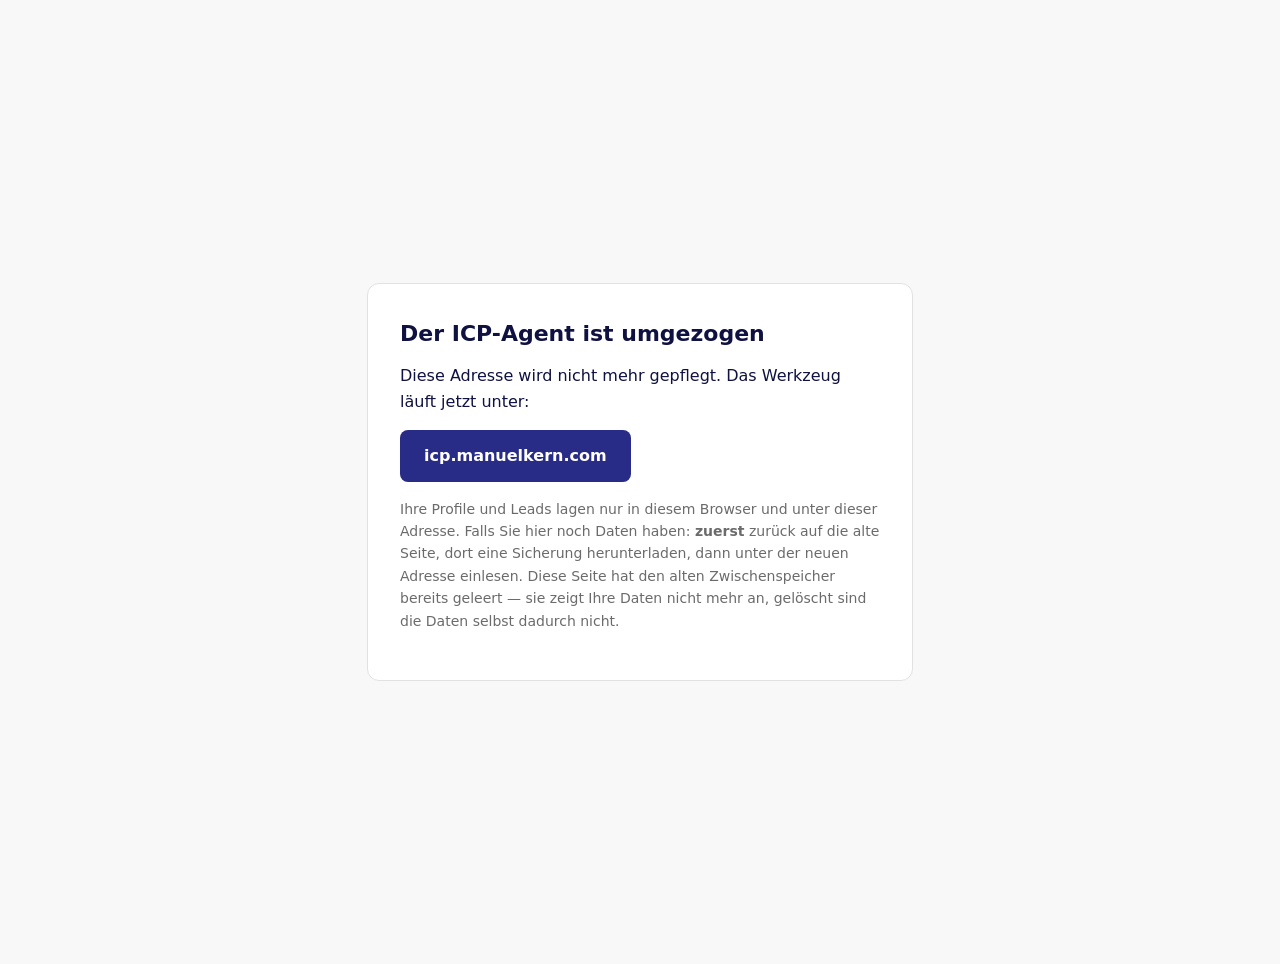
<file: index.html>
<!DOCTYPE html>
<html lang="de">
<head>
<meta charset="utf-8">
<meta name="viewport" content="width=device-width, initial-scale=1">
<meta name="robots" content="noindex">
<title>ICP-Agent ist umgezogen</title>
<style>
  :root { color-scheme: light; }
  body {
    margin: 0; min-height: 100vh; display: grid; place-items: center; padding: 2rem;
    font: 16px/1.6 system-ui, -apple-system, "Segoe UI", sans-serif;
    color: #0f1140; background: #f8f8f8;
  }
  .box {
    max-width: 30rem; background: #fff; border: 1px solid #e2e2e2;
    border-radius: 12px; padding: 2rem;
  }
  h1 { font-size: 1.375rem; margin: 0 0 .75rem; }
  p { margin: 0 0 1rem; }
  a.btn {
    display: inline-block; padding: .8rem 1.5rem; border-radius: 8px;
    background: #292C87; color: #fff; text-decoration: none; font-weight: 600;
  }
  .muted { color: #6b6b6b; font-size: .875rem; }
</style>
</head>
<body>
  <div class="box">
    <h1>Der ICP-Agent ist umgezogen</h1>
    <p>Diese Adresse wird nicht mehr gepflegt. Das Werkzeug läuft jetzt unter:</p>
    <p><a class="btn" href="https://icp.manuelkern.com/">icp.manuelkern.com</a></p>
    <p class="muted">Ihre Profile und Leads lagen nur in diesem Browser und unter dieser
    Adresse. Falls Sie hier noch Daten haben: <strong>zuerst</strong> zurück auf die alte
    Seite, dort eine Sicherung herunterladen, dann unter der neuen Adresse einlesen.
    Diese Seite hat den alten Zwischenspeicher bereits geleert — sie zeigt Ihre Daten
    nicht mehr an, gelöscht sind die Daten selbst dadurch nicht.</p>
  </div>
  <script>
    // Den alten Service Worker abmelden und seine Zwischenspeicher löschen.
    // Ohne diesen Schritt liefert er Altbesuchern die frühere, lizenzfreie
    // Fassung unbegrenzt weiter aus dem Cache — der Umzug bliebe für sie wirkungslos.
    if ('serviceWorker' in navigator) {
      navigator.serviceWorker.getRegistrations()
        .then((regs) => Promise.all(regs.map((r) => r.unregister())))
        .catch(() => {});
    }
    if (window.caches) {
      caches.keys()
        .then((names) => Promise.all(names.filter((n) => n.startsWith('icp-cache-')).map((n) => caches.delete(n))))
        .catch(() => {});
    }
  </script>
</body>
</html>
</file>
